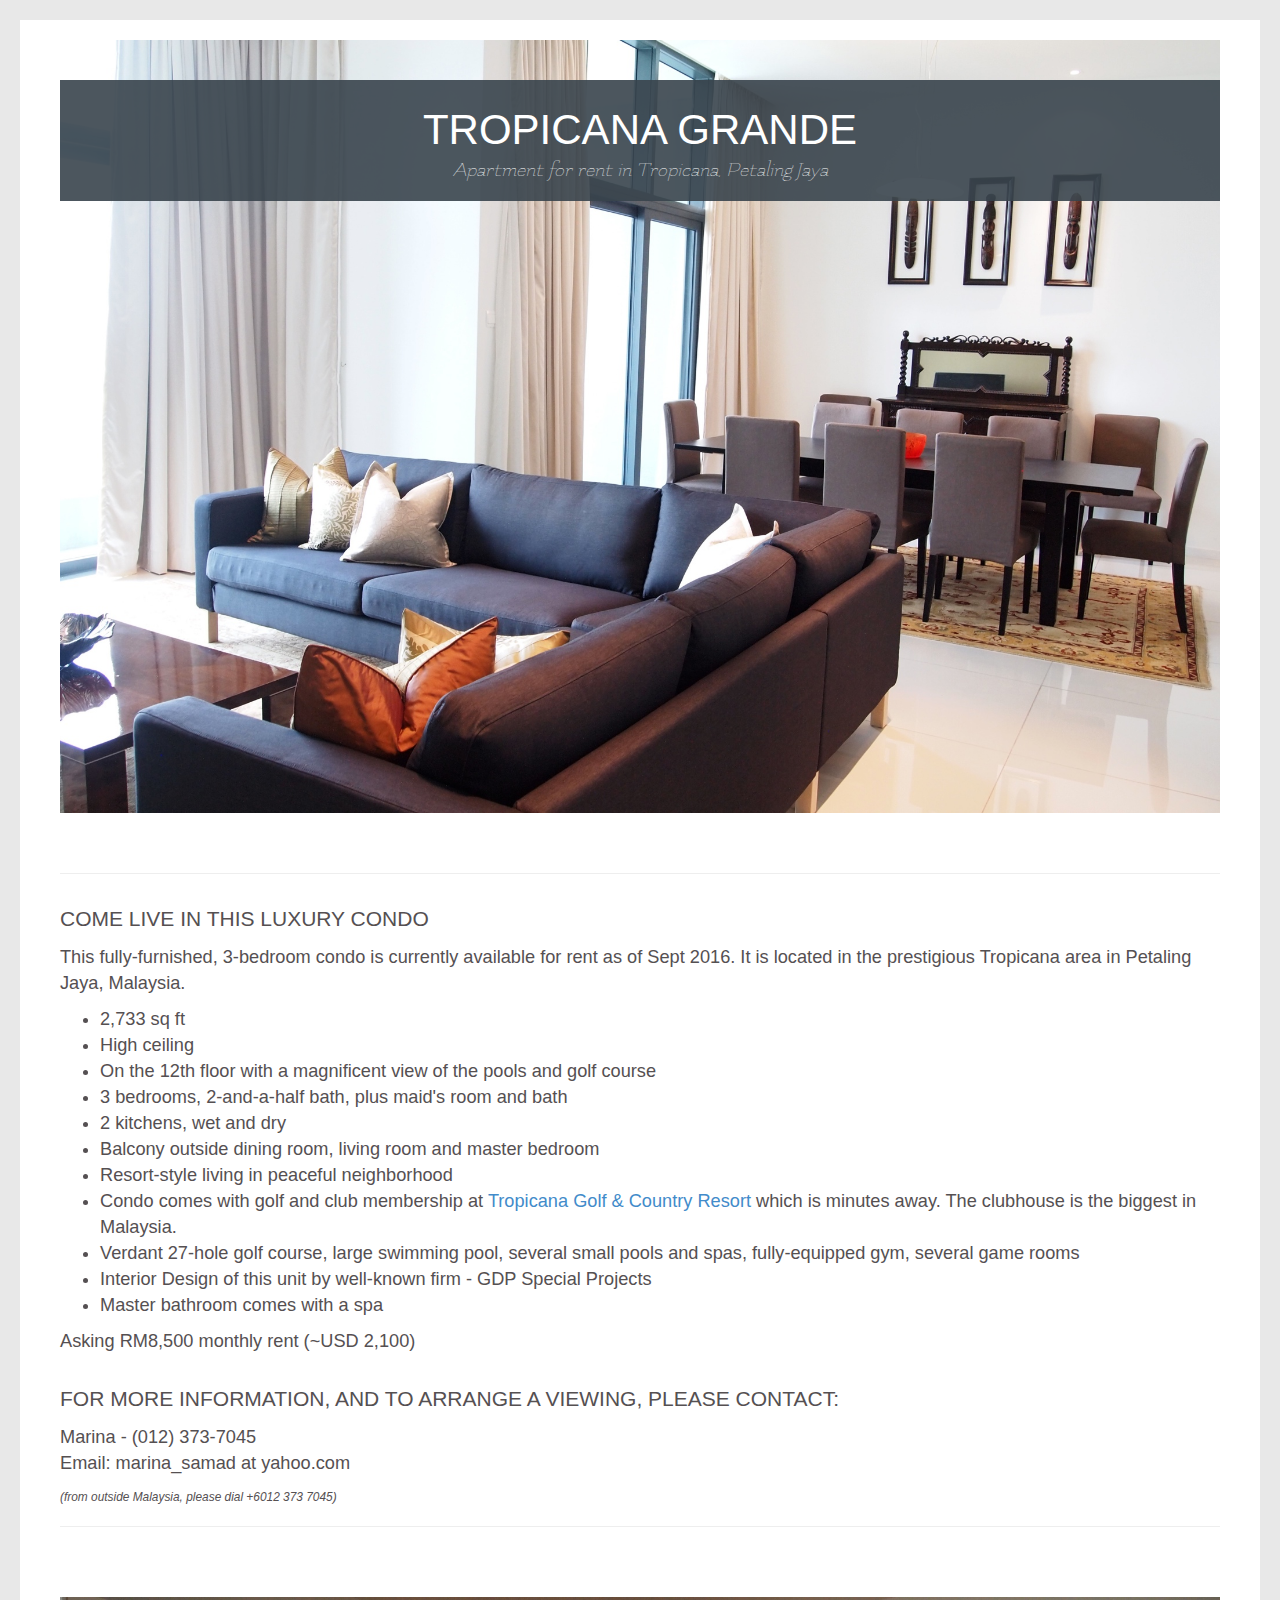
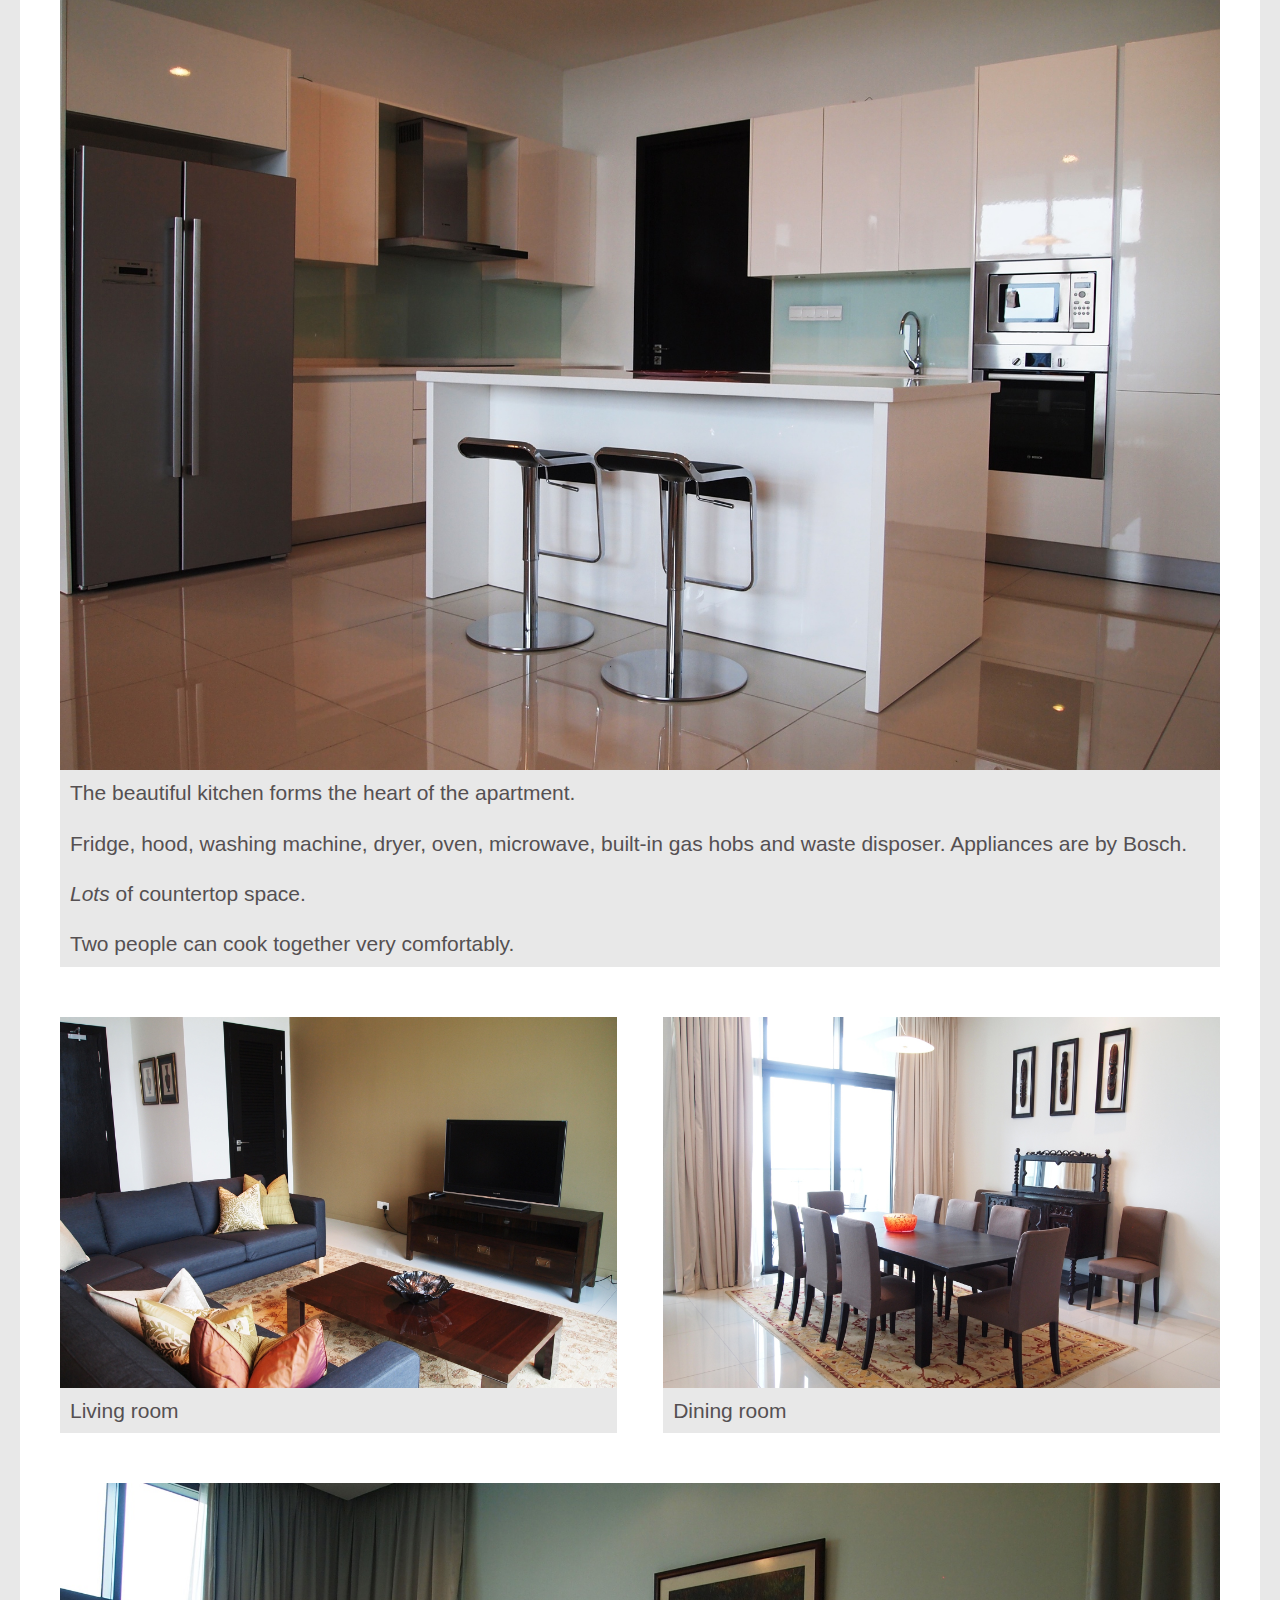
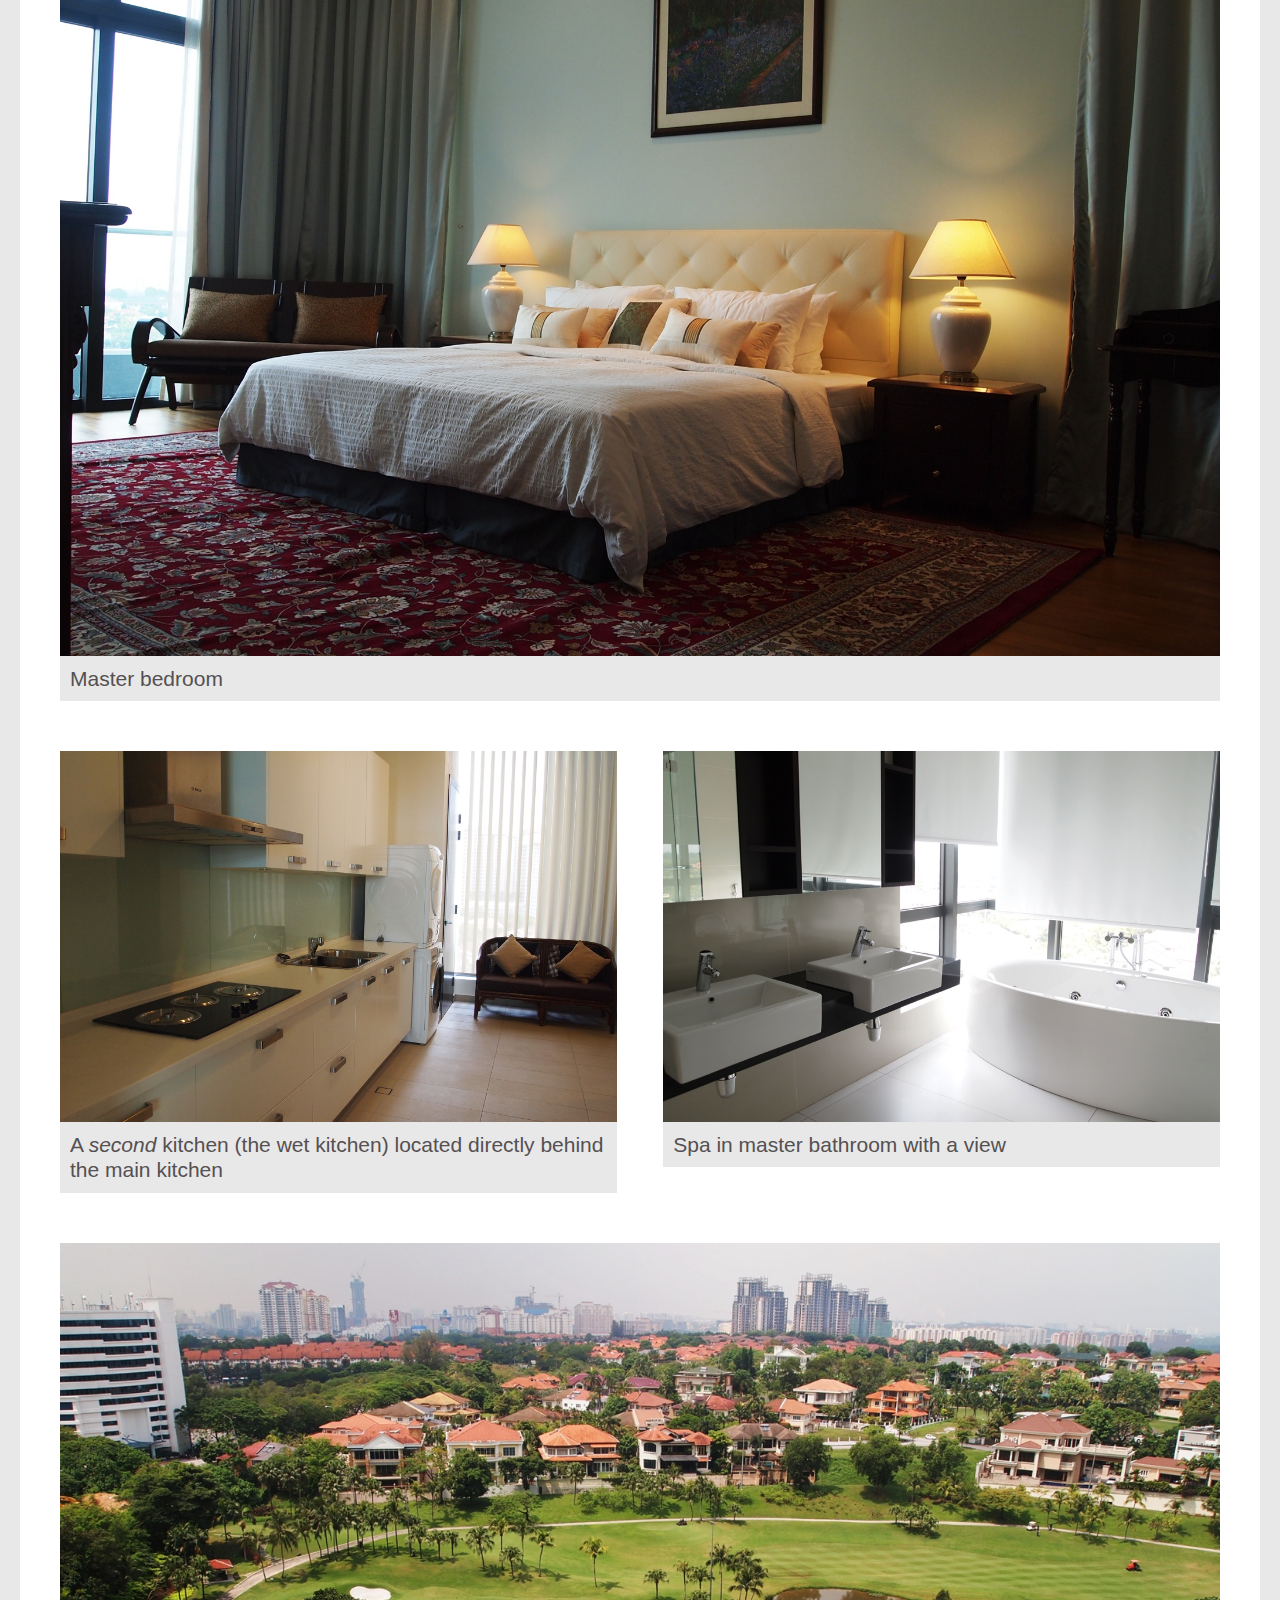
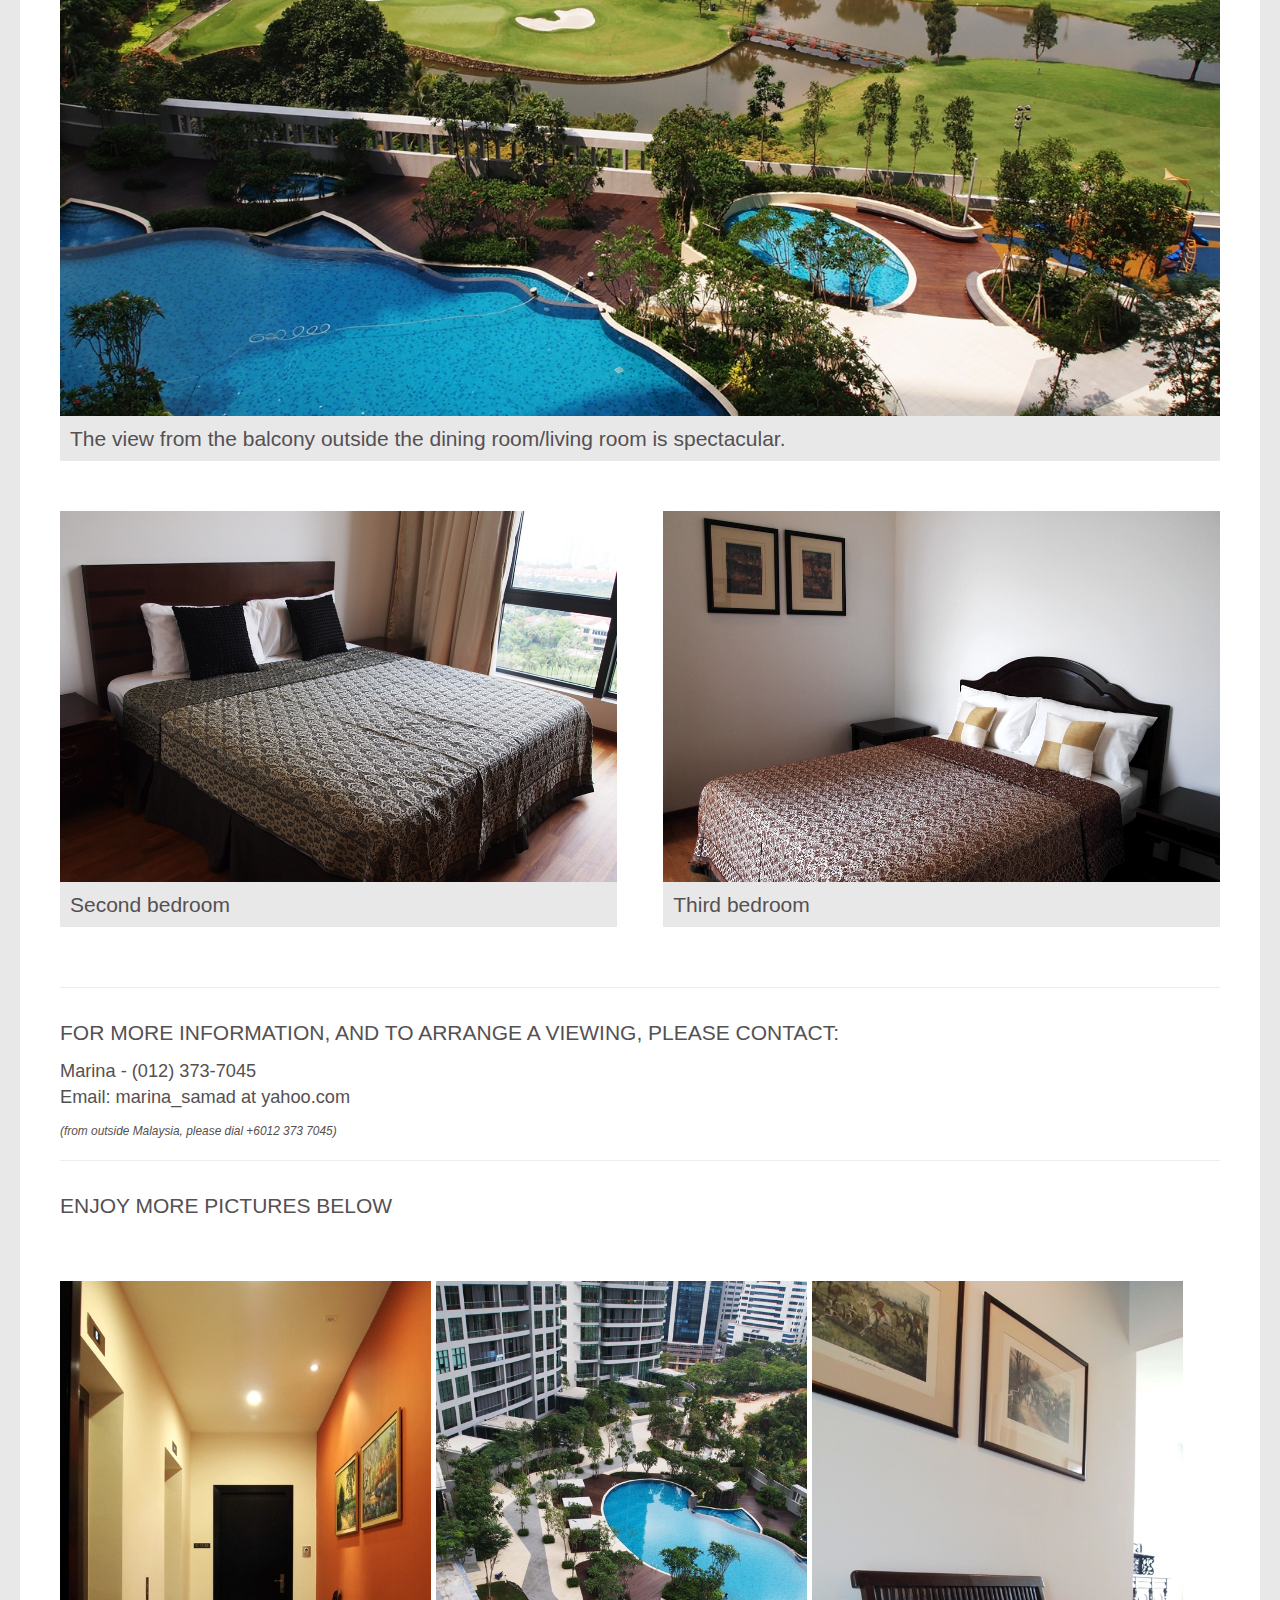
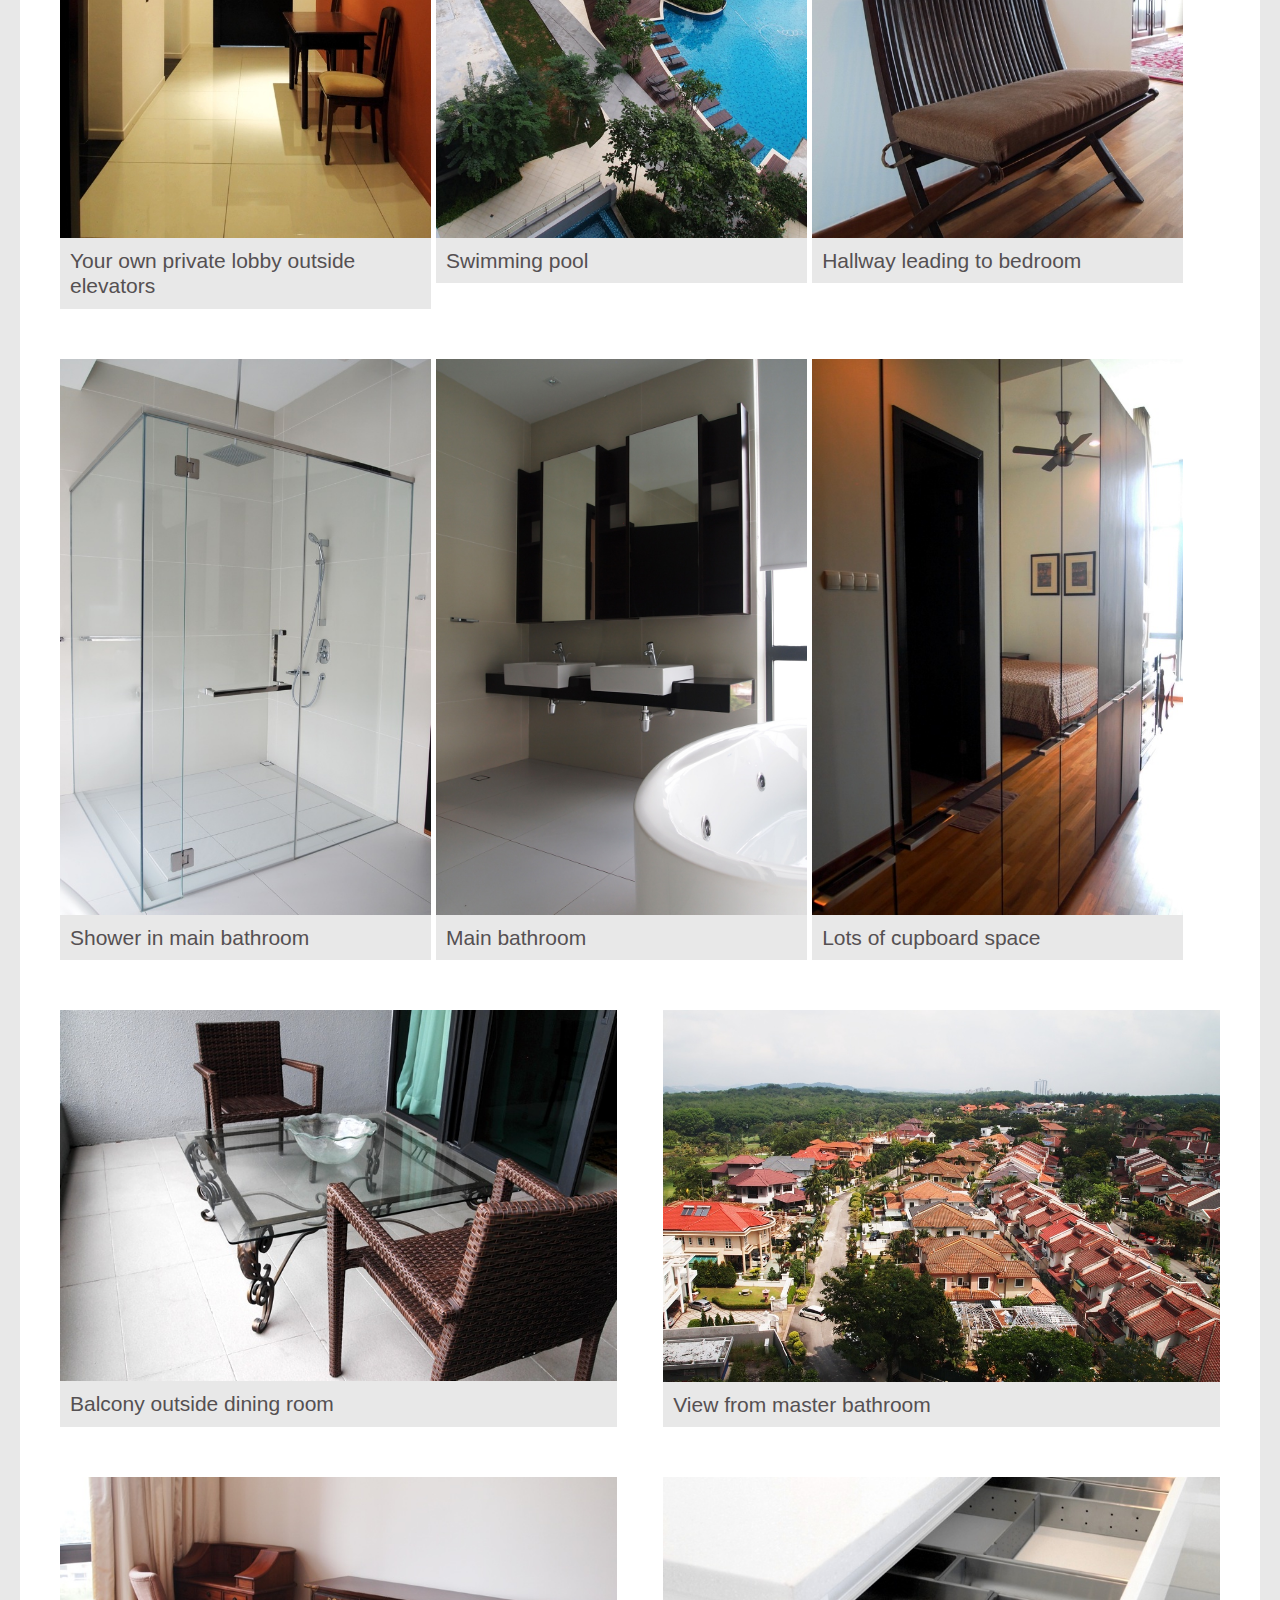
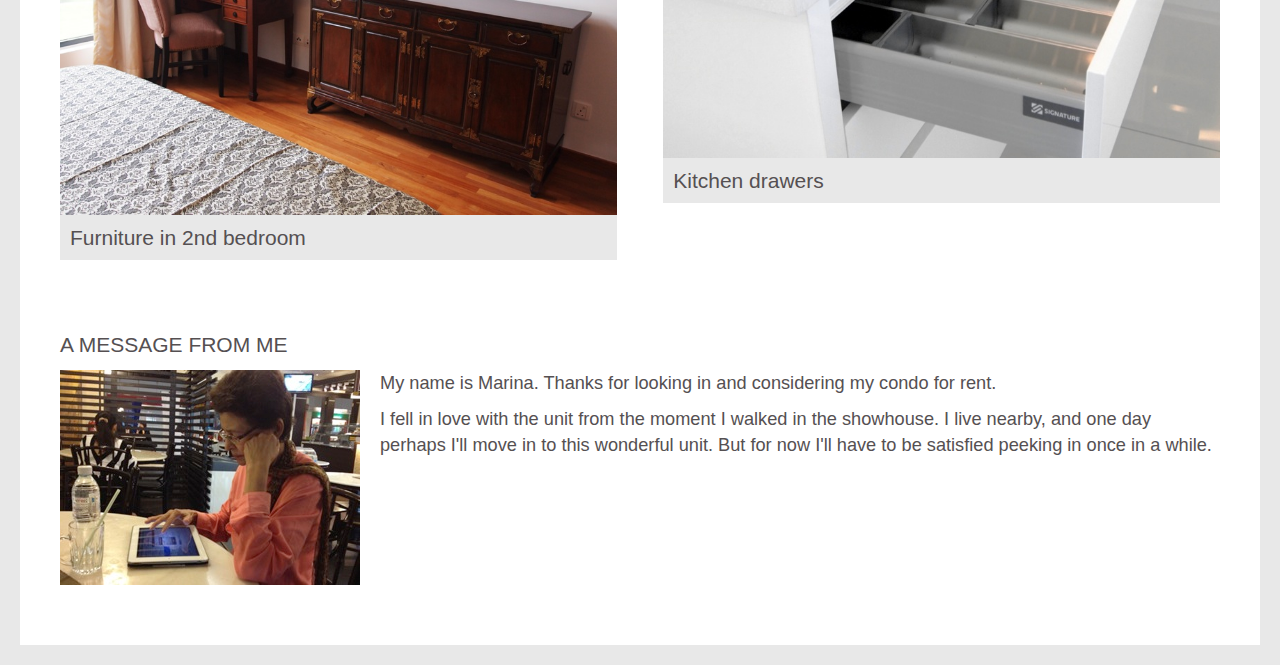
<file: src/main/resources/publicweb/index.html>
<!doctype html>
<html lang="en">
<head>
	<meta charset="utf-8">
	<meta http-equiv="X-UA-Compatible" content="IE=edge">
	<meta name="viewport" content="width=device-width, initial-scale=1">

	<title>Tropicana Grande - Beautiful Apartment for rent in Tropicana, Petaling Jaya</title>
	
	<link href="bootstrap/css/bootstrap.min.css" rel="stylesheet">
	<link href="bootstrap/css/bootstrap-theme.min.css" rel="stylesheet">

	<link href="style.css" rel="stylesheet">
	<link href='http://fonts.googleapis.com/css?family=Flamenco:300' rel='stylesheet' type='text/css'>
</head>
<body>
<div class="content">

	<div class="splash">
		<div class="text-section">
			<div class="headline">TROPICANA GRANDE</div>
			<div class="tagline">Apartment for rent in Tropicana, Petaling Jaya</div>
		</div>
	</div>
	<img class="full-img" src="images/hq/splash.jpg"></img>

	<div class="basic-text">
		<hr/>
		<header>Come live in this luxury condo</header>
		<p>This fully-furnished, 3-bedroom condo is currently available for rent as of Sept 2016. It is located in the prestigious Tropicana area in Petaling Jaya, Malaysia.</p>
		
		<ul>
			<li>2,733 sq ft</li>
			<li>High ceiling</li>
			<li>On the 12th floor with a magnificent view of the pools and golf course</li>
			<li>3 bedrooms, 2-and-a-half bath, plus maid's room and bath</li>
			<li>2 kitchens, wet and dry</li> 
			<li>Balcony outside dining room, living room and master bedroom</li>
			<li>Resort-style living in peaceful neighborhood</li>
			<li>Condo comes with golf and club membership at <a target="_blank" href="http://www.tropicanagolf.com">Tropicana Golf & Country Resort</a> which is minutes away. The clubhouse is the biggest in Malaysia.</li>
			<li>Verdant 27-hole golf course, large swimming pool, several small pools and spas, fully-equipped gym, several game rooms</li> 
			<li>Interior Design of this unit by well-known firm - GDP Special Projects</li>
			<li>Master bathroom comes with a spa</li>
		</ul>
		
		<p>Asking RM8,500 monthly rent (~USD 2,100)</p>
		
		<header>For more information, and to arrange a viewing, please contact:</header>
		<p>Marina - (012) 373-7045 <br/>
		Email: marina_samad at yahoo.com
		</p>
		<small><i>(from outside Malaysia, please dial +6012 373 7045)</i></small>
	</div>

	<hr />
	
	<!-- New -->
	
	<div class="full-box">
		<img src="images/hq/kitchen.jpg"></img>
		<div class="description">The beautiful kitchen forms the heart of the apartment.
		<br/><br/>
		Fridge, hood, washing machine, dryer, oven, microwave, built-in gas hobs and waste disposer. Appliances are by Bosch.
		<br/><br/>
		<i>Lots</i> of countertop space.
		<br/><br/>
		Two people can cook together very comfortably.
		</div>
	</div>

	
	
	
	<div class="box left">
		<img src="images/hq/living-room.jpg"></img>
		<div class="description">Living room</div>
	</div>

	<div class="box right">
		<img src="images/hq/dining-room.jpg"></img>
		<div class="description">Dining room</div>
	</div>
	
	
	
	
	<div class="full-box">
		<img src="images/hq/master-bedroom.jpg"></img>
		<div class="description">Master bedroom
		</div>
	</div>
	
	
	
	<div class="box left">
		<img src="images/hq/wet-kitchen.jpg"></img>
		<div class="description">A <i>second</i> kitchen (the wet kitchen) located directly behind the main kitchen</div>
	</div>

	<div class="box right">
		<img src="images/hq/spa.jpg"></img>
		<div class="description">Spa in master bathroom with a view</div>
	</div>
	
	
	
	<div class="full-box">
		<img src="images/hq/main-view.jpg"></img>
		<div class="description">The view from the balcony outside the dining room/living room is spectacular.
		</div>
	</div>
	
	
	<div class="box left">
		<img src="images/hq/second-bedroom.jpg"></img>
		<div class="description">Second bedroom</div>
	</div>

	<div class="box right">
		<img src="images/hq/third-bedroom.jpg"></img>
		<div class="description">Third bedroom</div>
	</div>
	
	<div class="basic-text">
		<hr/>
	
		<header>For more information, and to arrange a viewing, please contact:</header>
		<p>Marina - (012) 373-7045 <br/>
		Email: marina_samad at yahoo.com
		</p>
		<small><i>(from outside Malaysia, please dial +6012 373 7045)</i></small>
		
		<hr/>
		<header>Enjoy more pictures below</header>
	
	</div>
	
	<div class="small-box">
		<img src="images/lq/anteroom.jpg"></img>
		<div class="description">Your own private lobby outside elevators</div>
	</div>
	
	<div class="small-box">
		<img src="images/lq/swimming-pool.jpg"></img>
		<div class="description">Swimming pool</div>
	</div>
	
	<div class="small-box">
		<img src="images/lq/bench.jpg"></img>
		<div class="description">Hallway leading to bedroom</div>
	</div>
	
	
	<div class="small-box">
		<img src="images/lq/shower.jpg"></img>
		<div class="description">Shower in main bathroom</div>
	</div>
	
	
	<div class="small-box">
		<img src="images/hq/master-sink.jpg"></img>
		<div class="description">Main bathroom</div>
	</div>
	
	<div class="small-box">
		<img src="images/lq/cupboard.jpg"></img>
		<div class="description">Lots of cupboard space</div>
	</div>
	
	
	<div class="box left">
		<img src="images/lq/balcony.jpg"></img>
		<div class="description">Balcony outside dining room</div>
	</div>

	<div class="box right">
		<img src="images/lq/second-view.jpg"></img>
		<div class="description">View from master bathroom</div>
	</div>
	
	
	
	<div class="box left">
		<img src="images/lq/antique-in-second-bedroom.jpg"></img>
		<div class="description">Furniture in 2nd bedroom</div>
	</div>

	<div class="box right">
		<img src="images/lq/kitchen-drawers.jpg"></img>
		<div class="description">Kitchen drawers</div>
	</div>
	
	
	<div class="basic-text">
		<header>A message from me</header>
		<img src="images/lq/marina.jpg" width="300px" style="float: left; margin-right: 20px;">
		<p>My name is Marina. Thanks for looking in and considering my condo for rent.</p>
		<p>I fell in love with the unit from the moment I walked in the showhouse. I live nearby, and one day perhaps I'll move in to this wonderful unit. But for now I'll have to be satisfied peeking in once in a while.</p>
	</div>
	
	<div class="basic-text">
</div>

<script>
  (function(i,s,o,g,r,a,m){i['GoogleAnalyticsObject']=r;i[r]=i[r]||function(){
  (i[r].q=i[r].q||[]).push(arguments)},i[r].l=1*new Date();a=s.createElement(o),
  m=s.getElementsByTagName(o)[0];a.async=1;a.src=g;m.parentNode.insertBefore(a,m)
  })(window,document,'script','//www.google-analytics.com/analytics.js','ga');

  ga('create', 'UA-38004592-6', 'condo-rental.info');
  ga('send', 'pageview');

</script>

</body>
</html>
</file>
<file: src/main/resources/publicweb/style.css>
body {
	background: #E8E8E8;
}

.content {
	background: white;
	margin: 20px;
	padding: 20px 40px;
}

h1 {
	text-align: center;
}

.full-img {
	width: 100%;
}

.splash {
	position: relative;
	width: 100%;
}

.splash .text-section {
	position: absolute;
	top: 40px;
	width: 100%;
	text-align: center;
	background: rgba(57,68,76,0.9);
	padding: 20px 20px;
}

.splash .headline {
	font-size: 3em;
	color: white;
}

.splash .tagline {
	font-family: Flamenco, "HelveticaNeue-Light", Arial;
	font-size: 1.5em;
	font-weight: 300;
	color: white;
	font-style: italic;
	line-height: 1;
}

.basic-text {
	clear: both;
	padding-top: 40px;
	color: rgb(85, 80, 82);
}

.basic-text header {
	font-size: 1.5em;
	text-transform: uppercase;
	margin-top: 30px;
	margin-bottom: 10px;
}

.basic-text p {
	font-size: 1.3em;
}

.basic-text li {
	font-size: 1.3em;
}

.description {	
	font-size: 1.5em;
	background: #E8E8E8;
	color: rgb(85, 80, 82);
	padding: 10px;
	line-height: 1.2;
}

.box {
	display: inline-block;
	width: 48%;
	margin-top: 50px;
}

.box.left {
	clear: both;
	float: left;
}

.box.right {
	float: right;
}

.box img {
	width: 100%;
}

.full-box {
	display: block;
	padding-top: 50px;
	clear: both;
}

.full-box img {
	width: 100%;
}

.small-box {
	display: inline-block;
	width: 32%;
	margin-top: 50px;
	margin-right: 1px;
	vertical-align: top;
}

.small-box img {
	width: 100%
}

.clear {
	clear: both;
}

@media not screen and (min-width: 60.5em) {

	.box {
		width: 100%;
	}

	.box.right {
		float: inherit;
	}

	.small-box {
		width: 48%;
	}
		
	.small-box .description {
		font-size: 1.2em;
	}
}

/** For smaller screens **/
@media not screen and (min-width: 40.5em) {
	.content {
		padding: 20px;
	}

	.splash .headline {
		font-size: 2em;
	}

	.splash .tagline {
		font-size: 1.4em;
	}

	.description {	
		font-size: 1.3em;
	}

}

/** For tiny  screens, i.e. iphone **/
@media not screen and (min-width: 35.5em) {
	.content {
		padding: 0px;
		margin: 0px;
	}
	
	.splash .headline {
		font-size: 1em;
	}
	
	.splash .text-section {
		top: 0px;
		padding: 5px 5px;
	}
	
	.basic-text {
		padding: 0px 10px;
	}
	
	.small-box {
		width: 100%;
	}
}
</file>
